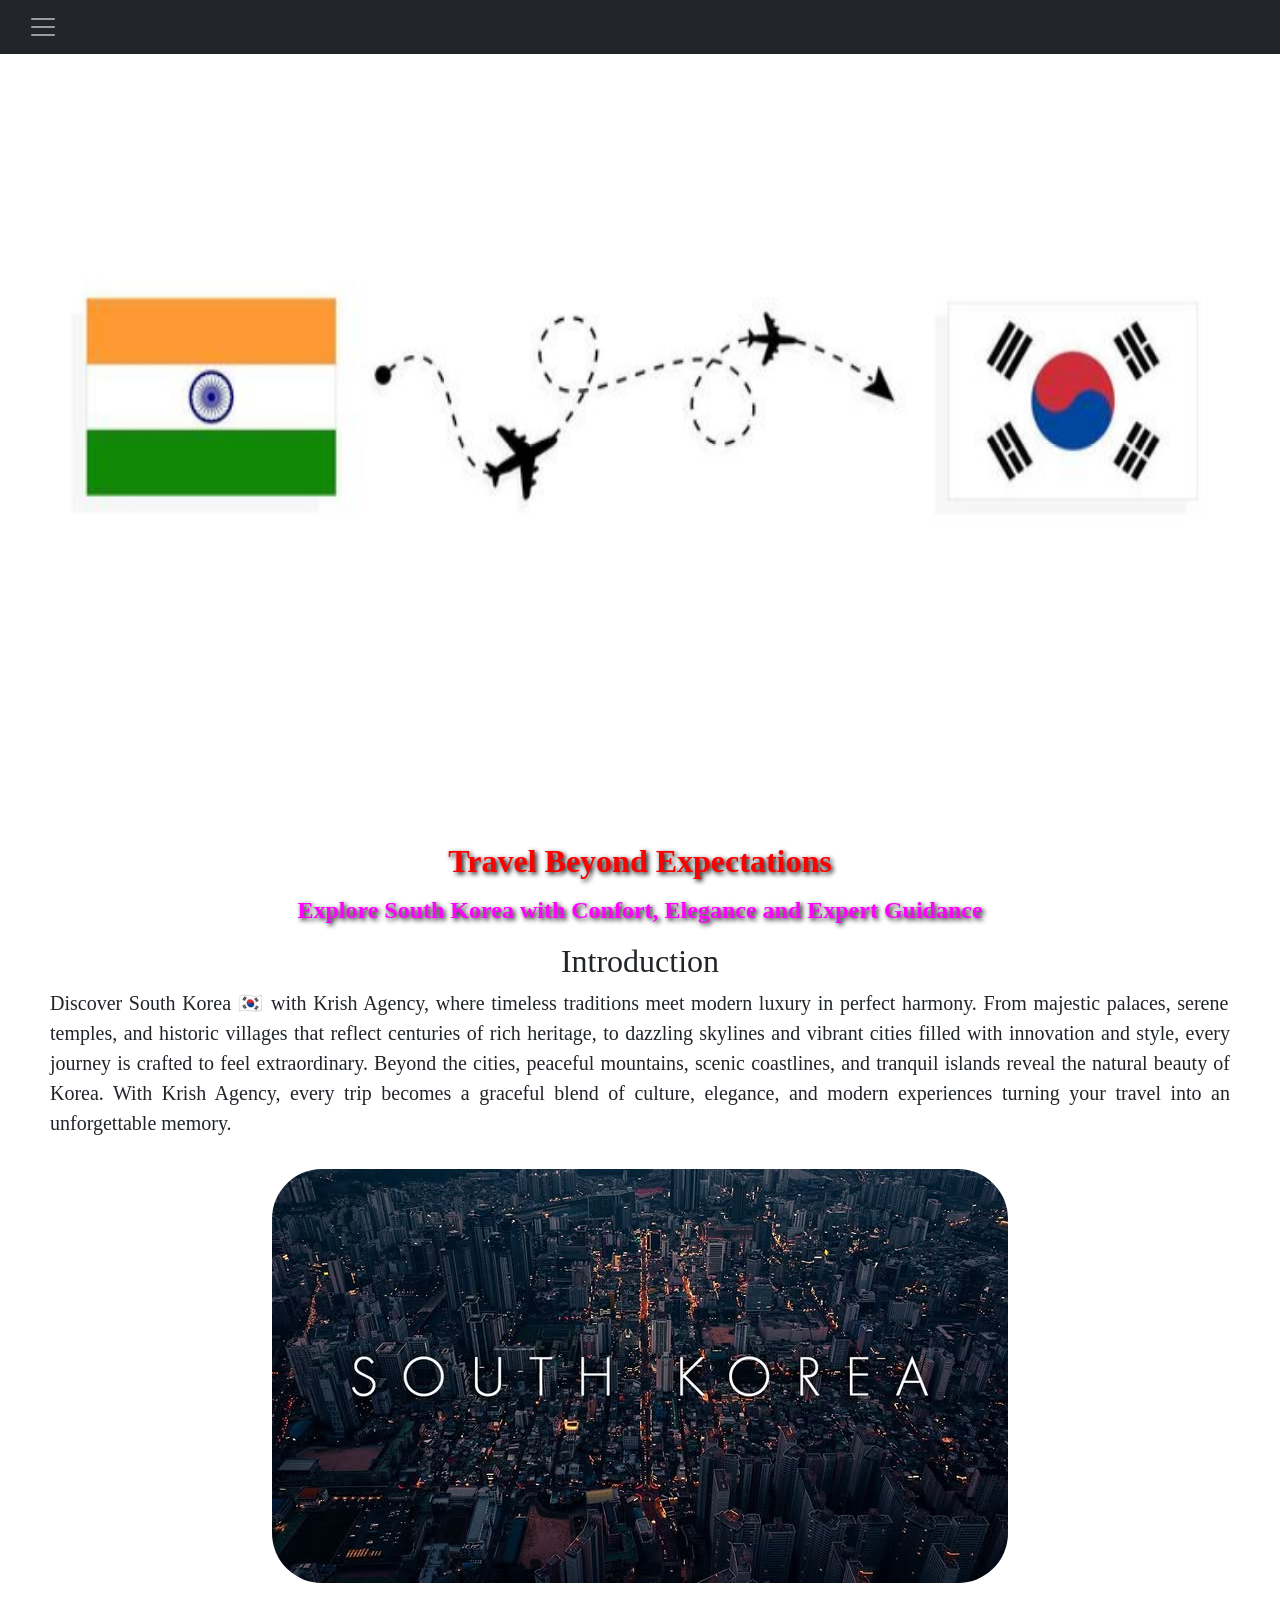
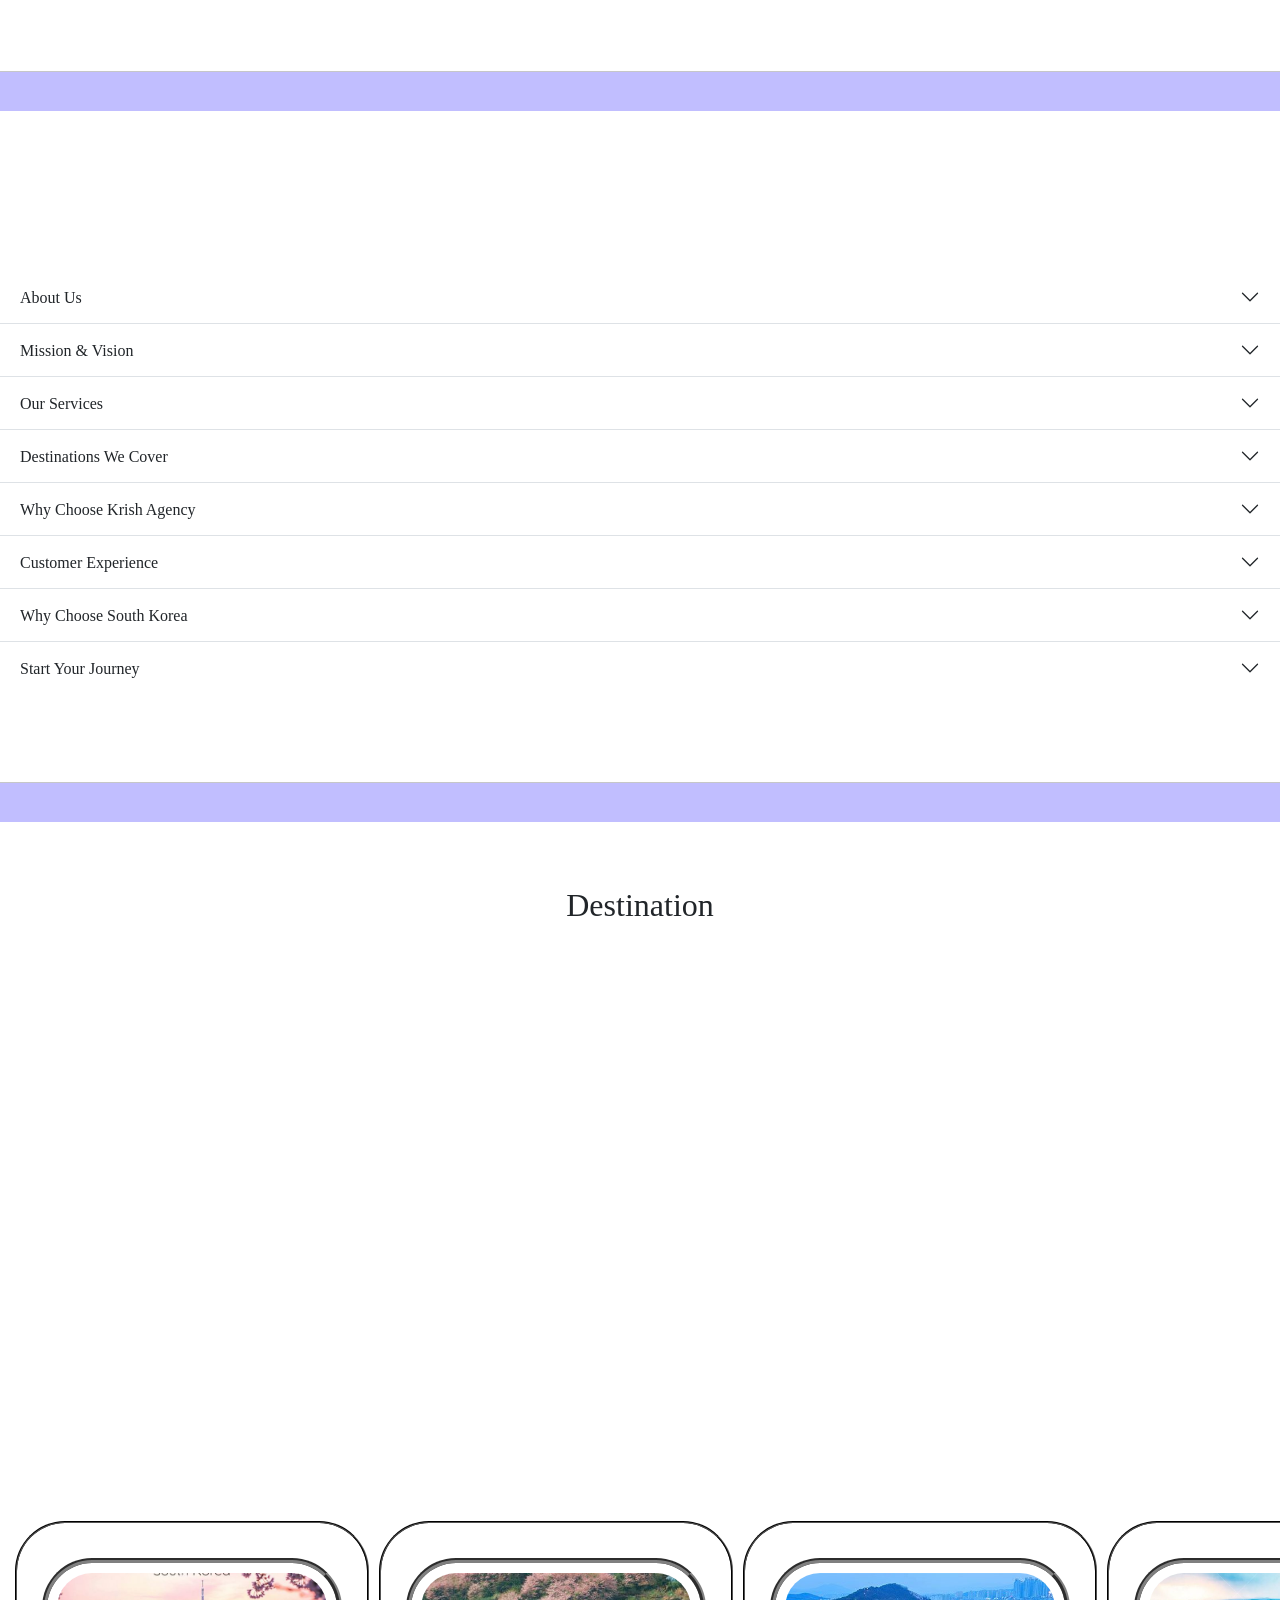
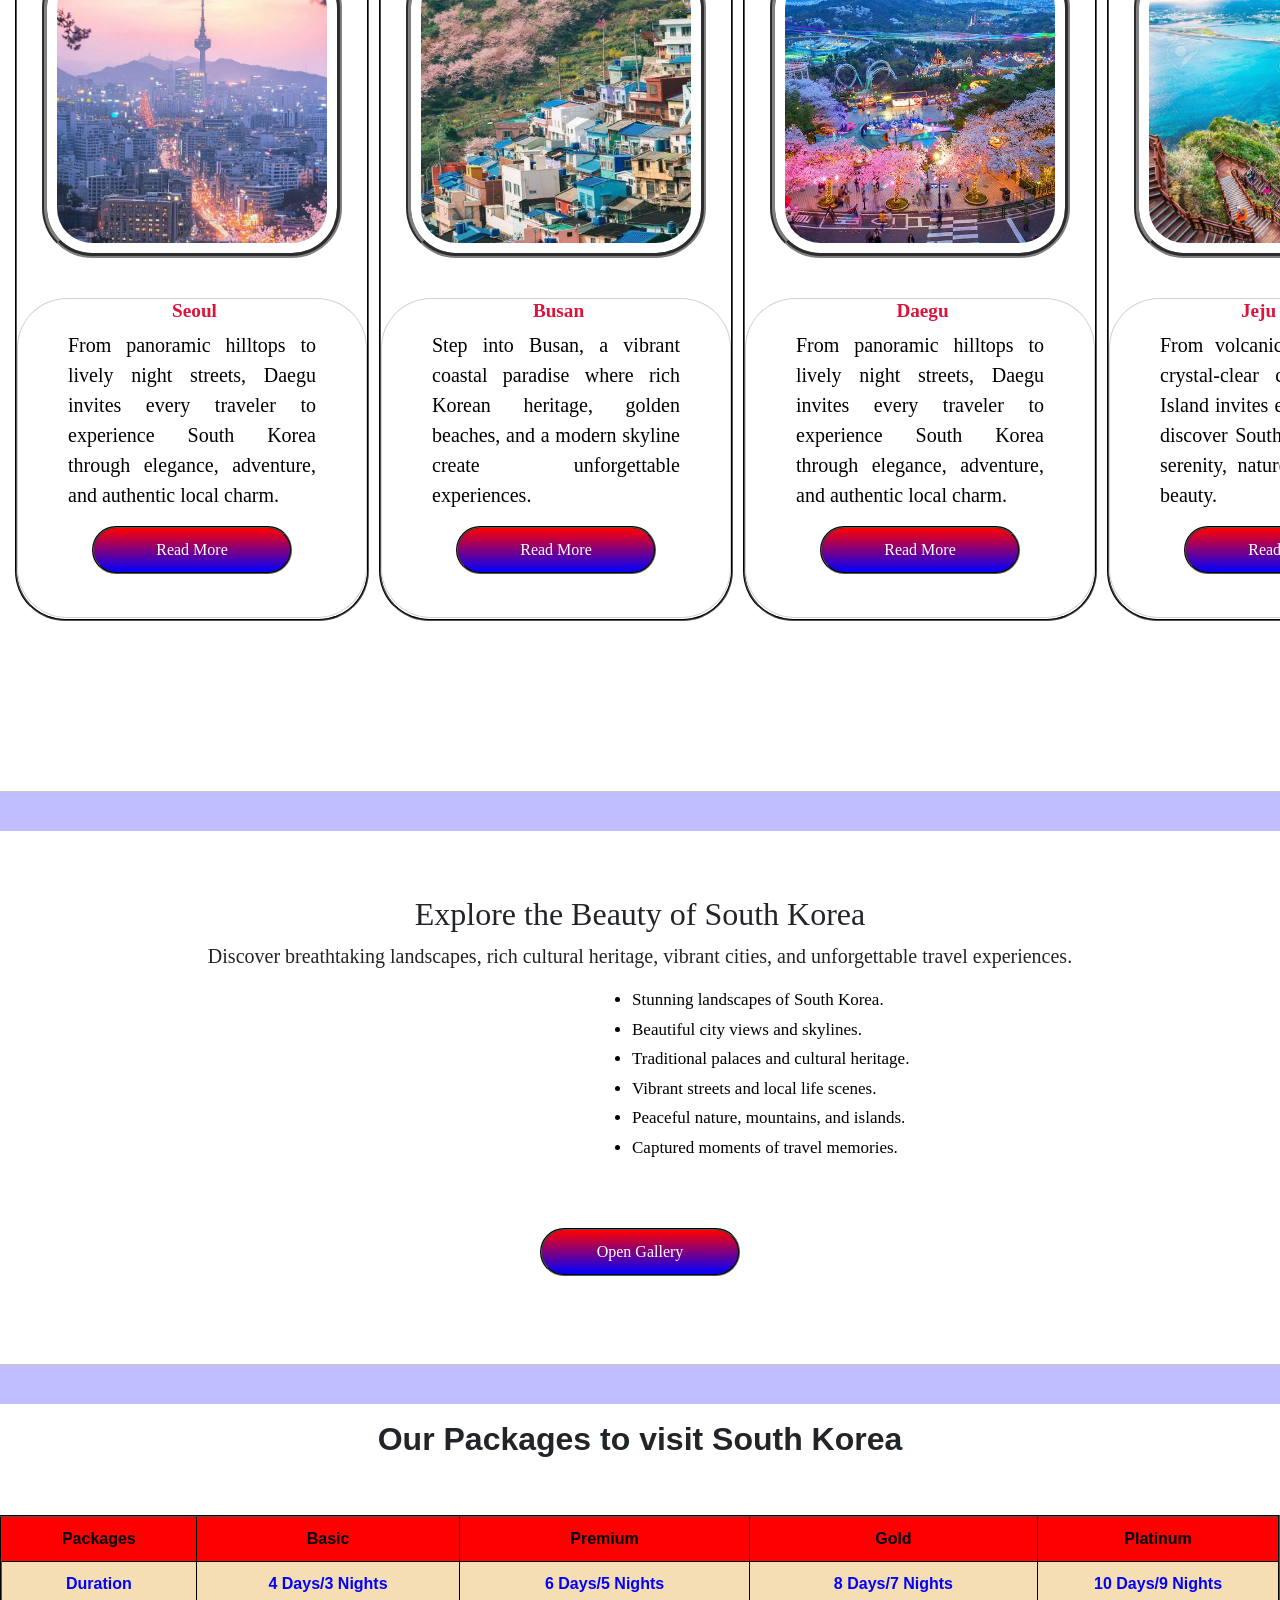
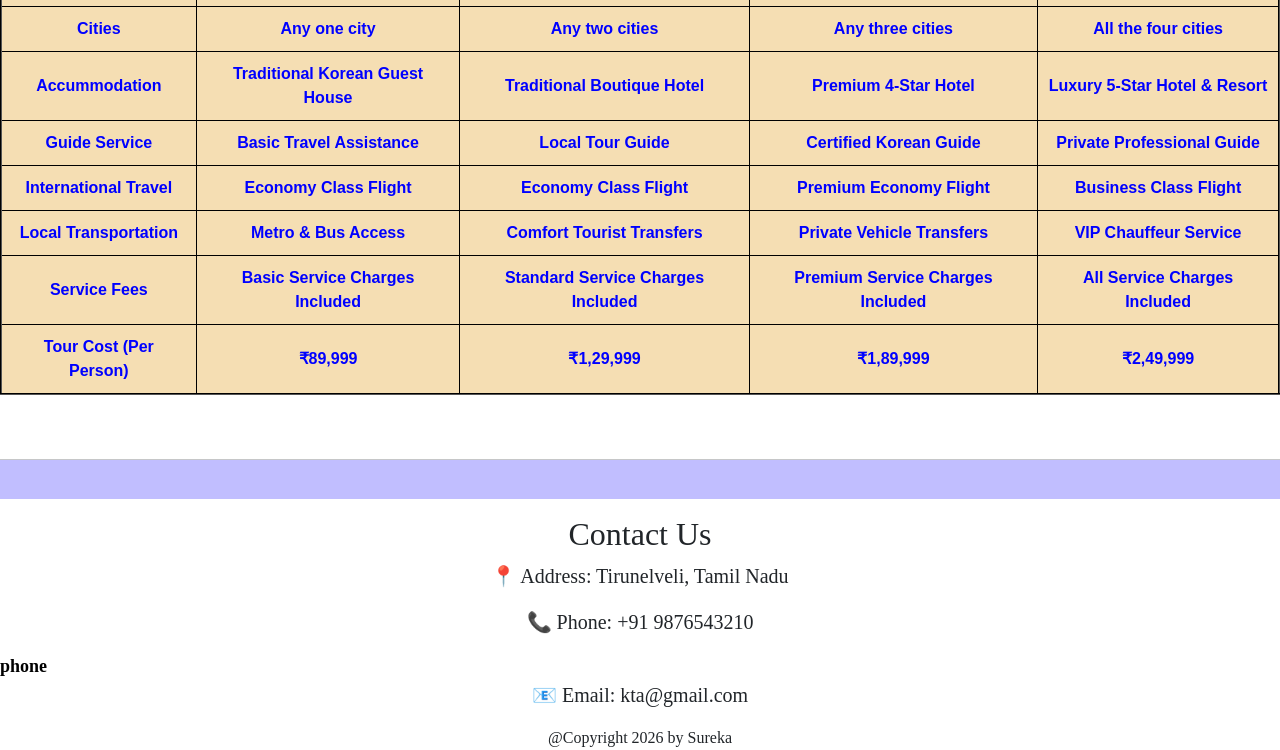
<file: index.html>
<!DOCTYPE html>
<html lang="en">
<head>
    <meta charset="UTF-8">
    <meta name="viewport" content="width=device-width, initial-scale=1.0">
    <title>Krish Travel Agency</title>
    <link rel="icon" href="images/Untitled design.png">
    <link href="https://cdn.jsdelivr.net/npm/bootstrap@5.3.3/dist/css/bootstrap.min.css" rel="stylesheet">
    <link rel="stylesheet" href="style.css">
</head>
<body>
  <!-- nav bar -->
  <nav class="navbar navbar-dark bg-dark fixed-top px-3">
    <button class="navbar-toggler border-0"
            type="button"
            data-bs-toggle="offcanvas"
            data-bs-target="#offcanvasNavbar"
            aria-controls="offcanvasNavbar">
        <span class="navbar-toggler-icon"></span>
    </button>
    <div class="offcanvas offcanvas-end text-bg-dark"
         tabindex="-1"
         id="offcanvasNavbar"
         aria-labelledby="offcanvasNavbarLabel">
        <div class="offcanvas-header">
            <h4 class="offcanvas-title fw-bold"
                id="offcanvasNavbarLabel">
                KRISH AGENCY
            </h4>
            <button type="button"
                    class="btn-close btn-close-white"
                    data-bs-dismiss="offcanvas"
                    aria-label="Close">
            </button>
          </div>
        <hr class="m-0">
        <div class="offcanvas-body">
            <ul class="navbar-nav">
                <li class="nav-item">
                    <a class="nav-link py-3" href="#home">Home</a>
                </li>
                <li class="nav-item">
                    <a class="nav-link py-3" href="#about">About Us</a>
                </li>
                <li class="nav-item">
                    <a class="nav-link py-3" href="#destination">Destinations</a>
                </li>
                <li class="nav-item">
                    <a class="nav-link py-3" href="#gallery">Gallery</a>
                </li>
                <li class="nav-item">
                    <a class="nav-link py-3" href="#packages">Packages</a>
                </li>
                <li class="nav-item">
                    <a class="nav-link py-3" href="#contact">Contact Us</a>
                </li>
            </ul>
            <div class="mt-4">
                <a href="booknow.html" class="btn btn-outline-light w-100">
                    Book Your Trip
                </a>
            </div>
        </div>
    </div>
</nav>
  <!-- home -->
  <center> 
    <section id="home">
    <div id="carouselExampleAutoplaying" class="carousel slide" data-bs-ride="carousel">
  <div class="carousel-inner">
    <div class="carousel-item active">
      <img src="images/su.jpg" class="im" alt="India to South Korea">
    </div>
    <div class="carousel-item">
      <img src="images/ban.jpg" class="im" alt="Cherry Blossom">
    </div>
    <div class="carousel-item">
      <img src="images/kpop.jpg" class="im" alt="K-Pop">
    </div>
    <div class="carousel-item">
  <img src="images/banner1.jpg" class="im" alt="South Korea">
</div>
<div class="carousel-item">
  <img src="images/kdrama.jpg" class="im" alt="K-Drama">
</div>
  </div>
  <button class="carousel-control-prev" type="button" data-bs-target="#carouselExampleAutoplaying" data-bs-slide="prev">
    <span class="carousel-control-prev-icon" aria-hidden="true"></span>
    <span class="visually-hidden"></span>
  </button>
  <button class="carousel-control-next" type="button" data-bs-target="#carouselExampleAutoplaying" data-bs-slide="next">
    <span class="carousel-control-next-icon" aria-hidden="true"></span>
    <span class="visually-hidden"></span>
  </button>
    <h4 class="h4">Travel Beyond Expectations</h4>
    <p class="para">Explore South Korea with Confort, Elegance and Expert Guidance</p>
<div><br><br><br>
    <h2 class="he">Introduction</h2>
    <p class="p">
      Discover South Korea 🇰🇷 with Krish Agency, where timeless traditions meet modern luxury in perfect harmony. 
      From majestic palaces, serene temples, and historic villages that reflect centuries of rich heritage, to dazzling skylines and vibrant cities filled with innovation and style, every journey is crafted to feel extraordinary.
      Beyond the cities, peaceful mountains, scenic coastlines, and tranquil islands reveal the natural beauty of Korea. 
      With Krish Agency, every trip becomes a graceful blend of culture, elegance, and modern experiences turning your travel into an unforgettable memory.
    </p>
    <img src="images/south.jpg" style="border-radius: 50px;" alt="South Korea">
    </div><br><br><br>
    </section><hr style="width: 100%; height: 40px; background-color: rgb(13, 0, 255);"><br><br><br><br><br><br>
  <!-- about -->
    <section id="about">
  <div class="accordion accordion-flush" id="accordionFlushExample">

    <div class="accordion-item">
      <h2 class="accordion-header">
        <button class="accordion-button collapsed" type="button"
          data-bs-toggle="collapse"
          data-bs-target="#flush-collapseOne"
          aria-expanded="false"
          aria-controls="flush-collapseOne">
          About Us
        </button>
      </h2>
      <div id="flush-collapseOne" class="accordion-collapse collapse"
        data-bs-parent="#accordionFlushExample">
        <div class="accordion-body">
          Krish Travel Agency offers distinguished travel experiences that celebrate the perfect harmony between South Korea's rich cultural traditions and contemporary luxury.
          We create carefully curated journeys featuring historic landmarks, authentic cultural encounters, premium accommodations, and personalised services.
          Our goal is to provide every traveller with an experience that is elegant, meaningful, and truly unforgettable.
        </div>
      </div>
    </div>
    <div class="accordion-item">
      <h2 class="accordion-header">
        <button class="accordion-button collapsed" type="button"
          data-bs-toggle="collapse"
          data-bs-target="#flush-collapseTwo"
          aria-expanded="false"
          aria-controls="flush-collapseTwo">
          Mission & Vision
        </button>
      </h2>
      <div id="flush-collapseTwo" class="accordion-collapse collapse"
        data-bs-parent="#accordionFlushExample">
        <div class="accordion-body">
          Our mission is to offer world-class travel experiences that combine tradition, modern lifestyle, and comfort.
          We aim to make every journey inspiring, enjoyable, and stress-free for every traveler.
        </div>
      </div>
    </div>
    <div class="accordion-item">
      <h2 class="accordion-header">
        <button class="accordion-button collapsed" type="button"
          data-bs-toggle="collapse"
          data-bs-target="#flush-collapseThree"
          aria-expanded="false"
          aria-controls="flush-collapseThree">
          Our Services
        </button>
      </h2>
      <div id="flush-collapseThree" class="accordion-collapse collapse"
        data-bs-parent="#accordionFlushExample">
        <div class="accordion-body">
          We provide curated travel experiences including city tours, cultural exploration, luxury travel packages, and nature escapes.
          Every trip is designed with care, comfort, and quality in mind.
        </div>
      </div>
    </div>
    <div class="accordion-item">
      <h2 class="accordion-header">
        <button class="accordion-button collapsed" type="button"
          data-bs-toggle="collapse"
          data-bs-target="#flush-collapseFour"
          aria-expanded="false"
          aria-controls="flush-collapseFour">
          Destinations We Cover
        </button>
      </h2>
      <div id="flush-collapseFour" class="accordion-collapse collapse"
        data-bs-parent="#accordionFlushExample">
        <div class="accordion-body">
          Explore the beauty of South Korea through iconic destinations like Seoul, Busan, Daegu, and Jeju Island.
          From historic landmarks to modern cities and natural wonders, every place offers a unique experience.
        </div>
      </div>
    </div>
    <div class="accordion-item">
      <h2 class="accordion-header">
        <button class="accordion-button collapsed" type="button"
          data-bs-toggle="collapse"
          data-bs-target="#flush-collapseFive"
          aria-expanded="false"
          aria-controls="flush-collapseFive">
          Why Choose Krish Agency
        </button>
      </h2>
      <div id="flush-collapseFive" class="accordion-collapse collapse"
        data-bs-parent="#accordionFlushExample">
        <div class="accordion-body">
          We focus on providing trusted, safe, and premium travel experiences.
          Our services are designed to give you comfort, personalized attention, and unforgettable memories at every step of your journey.
        </div>
      </div>
    </div>
    <div class="accordion-item">
      <h2 class="accordion-header">
        <button class="accordion-button collapsed" type="button"
          data-bs-toggle="collapse"
          data-bs-target="#flush-collapseSix"
          aria-expanded="false"
          aria-controls="flush-collapseSix">
          Customer Experience
        </button>
      </h2>
      <div id="flush-collapseSix" class="accordion-collapse collapse"
        data-bs-parent="#accordionFlushExample">
        <div class="accordion-body">
          We are committed to delivering exceptional customer service, ensuring every traveler enjoys a smooth, comfortable, and memorable journey from start to finish.
        </div>
      </div>
    </div>
    <div class="accordion-item">
      <h2 class="accordion-header">
        <button class="accordion-button collapsed" type="button"
          data-bs-toggle="collapse"
          data-bs-target="#flush-collapseSeven"
          aria-expanded="false"
          aria-controls="flush-collapseSeven">
          Why Choose South Korea
        </button>
      </h2>
      <div id="flush-collapseSeven" class="accordion-collapse collapse"
        data-bs-parent="#accordionFlushExample">
        <div class="accordion-body">
          South Korea is a destination where centuries-old traditions exist alongside modern innovation.
          Visitors can explore royal palaces, traditional Hanok villages, ancient temples, and cultural heritage sites while enjoying world-class hospitality and entertainment.
          This unique blend of tradition and modernity makes South Korea an exceptional destination.
        </div>
      </div>
    </div>
    <div class="accordion-item">
      <h2 class="accordion-header">
        <button class="accordion-button collapsed" type="button"
          data-bs-toggle="collapse"
          data-bs-target="#flush-collapseEight"
          aria-expanded="false"
          aria-controls="flush-collapseEight">
          Start Your Journey
        </button>
      </h2>
      <div id="flush-collapseEight" class="accordion-collapse collapse"
        data-bs-parent="#accordionFlushExample">
        <div class="accordion-body">
          Begin your dream travel experience with Krish Agency today.
          Let us turn your trip into a beautiful story filled with culture, luxury, and unforgettable moments.
        </div>
      </div>
    </div>
  </div><br><br><br>
</section><hr style="width: 100%; height: 40px; background-color: rgb(13, 0, 255);"><br><br>
  <!-- destination -->
    <section id="destination">
        <h2 class="h2">Destination</h2><br><br>
        <div class="map">
        <iframe 
        src="https://www.google.com/maps/embed?pb=!1m18!1m12!1m3!1d3314071.259140324!2d125.23266392487285!3d35.7901684185686!2m3!1f0!2f0!3f0!3m2!1i1024!2i768!4f13.1!3m3!1m2!1s0x356455ebcb11ba9b%3A0x91249b00ba88db4b!2sSouth%20Korea!5e0!3m2!1sen!2sin!4v1781793408657!5m2!1sen!2sin" width="600" height="450" style="border:0;" allowfullscreen="" loading="lazy" referrerpolicy="no-referrer-when-downgrade" padding>
        </iframe>
        </div>
       <section class="container">
          <div class="d">
            <img src="images/seoul.jpg" class="img" alt="Seoul">
            <div class="card">
              <h3 class="head">
                Seoul
              </h3>
              <p class="c">
                From panoramic hilltops to lively night streets, Daegu invites every traveler to experience South Korea through elegance, adventure, and authentic local charm.
              </p>
              <center>
               <button class="btn"
                    data-bs-toggle="modal"
                    data-bs-target="#seoulModal">
                  Read More
              </button>
              </center>
            </div>
          </div>
          <div class="d">
          <img src="images/busan.jpg" class="img" alt="Busan">
            <div class="card">
              <h3 class="head">
                Busan
              </h3>
              <p class="c">
                Step into Busan, a vibrant coastal paradise where rich Korean heritage, golden beaches, and a modern skyline create unforgettable experiences.
              </p>
              <center>
              <button class="btn"
                  data-bs-toggle="modal"
                  data-bs-target="#busanModal">
                    Read More
              </button>
              </center>
            </div>
          </div>
          <div class="d">
            <img src="images/daegu.jpg" class="img" alt="Daegu">
            <div class="card">
              <h3 class="head">
                Daegu
              </h3>
              <p class="c">
                From panoramic hilltops to lively night streets, Daegu invites every traveler to experience South Korea through elegance, adventure, and authentic local charm.
              </p>
              <center>
              <button class="btn"
                  data-bs-toggle="modal"
                  data-bs-target="#daeguModal">
                    Read More
              </button>
              </center>
            </div>
          </div>
          <div class="d">
            <img src="images/jeju.jpg" class="img" alt="Jeju Island">
            <div class="card">
              <h3 class="head">
                Jeju Island
              </h3>
              <p class="c">
                From volcanic landscapes to crystal-clear coastlines, Jeju Island invites every traveler to discover South Korea through serenity, nature, and timeless beauty.
              </p>
              <center>
              <button class="btn"
                  data-bs-toggle="modal"
                  data-bs-target="#jejuModal">
                    Read More
              </button>
              </center>
            </div>
          </div>
        </section><br><br><br><br><br><br>
        <hr style="width: 100%; height: 40px; background-color: rgb(13, 0, 255);"><br><br>
  <!-- gallery -->
    <section id="gallery">
    <div>
    <h2 class="h2">
        Explore the Beauty of South Korea
    </h2>
    <p class="p1">
        Discover breathtaking landscapes, rich cultural heritage,
        vibrant cities, and unforgettable travel experiences.
    </p>
    <ul>
        <li class="o">Stunning landscapes of South Korea.</li>
        <li class="o">Beautiful city views and skylines.</li>
        <li class="o">Traditional palaces and cultural heritage.</li>
        <li class="o">Vibrant streets and local life scenes.</li>
        <li class="o">Peaceful nature, mountains, and islands.</li>
        <li class="o">Captured moments of travel memories.</li>
    </ul><br><br>
    <section id="gallery">
    <a href="gallery.html" target="_blank" class="btn">
        Open Gallery
    </a>
</section><br><br><br><hr style="width: 100%; height: 40px; background-color: rgb(13, 0, 255);">
  <!-- packages -->
<section id="packages"> 
  <h2 class="tab">Our Packages to visit South Korea</h2><br><br>
  <table class="tables">
    <tr>
      <th>Packages</th>
      <th>Basic</th>
      <th>Premium</th>
      <th>Gold</th>
      <th>Platinum</th>
    </tr>
    <tr>
      <td>Duration</td>
      <td>4 Days/3 Nights</td>
      <td>6 Days/5 Nights</td>
      <td>8 Days/7 Nights</td>
      <td>10 Days/9 Nights</td>
    </tr>
    <tr>
      <td>Cities</td>
      <td>Any one city</t>
      <td>Any two cities</td>
      <td>Any three cities</td>
      <td>All the four cities</td>
    </tr>
    <tr>
      <td>Accummodation</td>
      <td>Traditional Korean Guest House</td>
      <td>Traditional Boutique Hotel</td>
      <td>Premium 4-Star Hotel</td>
      <td>Luxury 5-Star Hotel & Resort</td>
    </tr>
   <tr>
      <td>Guide Service</td>
      <td>Basic Travel Assistance</td>
      <td>Local Tour Guide</td>
      <td>Certified Korean Guide</td>
      <td>Private Professional Guide</td>
   </tr>
   <tr>
      <td>International Travel</td>
      <td>Economy Class Flight</td>
      <td>Economy Class Flight</td>
      <td>Premium Economy Flight</td>
      <td>Business Class Flight</td>
    </tr>
    <tr>
      <td>Local Transportation</td>
      <td>Metro & Bus Access</td>
      <td>Comfort Tourist Transfers</td>
      <td>Private Vehicle Transfers</td>
      <td>VIP Chauffeur Service</td>
    </tr>
    <tr>
      <td>Service Fees</td>
      <td>Basic Service Charges Included</td>
      <td>Standard Service Charges Included</td>
      <td>Premium Service Charges Included</td>
      <td>All Service Charges Included</td>
    </tr>
    <tr>
      <td>Tour Cost (Per Person)</td>
      <td>₹89,999</td>
      <td>₹1,29,999</td>
      <td>₹1,89,999</td>
      <td>₹2,49,999</td>
    </tr>
  </table>
</section>
  </center><br><br><hr style="width: 100%; height: 40px; background-color: rgb(13, 0, 255);">
  <!-- contact -->
  <section id="contact">
    <h2 class="pa">Contact Us</h2>
    <p class="pa">📍 Address: Tirunelveli, Tamil Nadu</p>
    <p class="pa">📞 Phone: +91 9876543210</p>
    <a href="tel:9363487843">phone</a>
    <p class="pa">📧 Email: kta@gmail.com</p>
    <footer style="text-align: center;">@Copyright 2026 by Sureka</footer>
  </section>
  <script src="https://cdn.jsdelivr.net/npm/bootstrap@5.3.7/dist/js/bootstrap.bundle.min.js"></script>
  <!-- seoul modal -->
  <div class="modal fade" id="seoulModal" tabindex="-1">
  <div class="modal-dialog modal-xl">
    <div class="modal-content">
      <div class="modal-header">
        <h5 class="modal-title">Seoul Attractions</h5>
        <button type="button"
                class="btn-close"
                data-bs-dismiss="modal">
        </button>
      </div>
      <div class="modal-body">
        <div class="row g-4">
          <div class="col-md-4">
            <img src="images/seoul/Gyeongbokgung Palace.jpg"
                 class="image">
            <h4 class="va">Gyeongbokgung Palace</h4>
            <p class="mt-2">
               Built in 1395, this is the largest of the Five Grand Palaces of the Joseon Dynasty. 
               Rent a traditional hanbok (Korean clothing) to gain free entry and wander through the stunning grounds and throne halls.
            </p>
          </div>
          <div class="col-md-4">
            <img src="images/seoul/Bukchon Hanok Village,.jpg"
                 class="image">
                 <h4 class="va">Bukchon Hanok Village</h4>
            <p class="mt-2">
               Located between the palaces, this historic residential neighborhood features hundreds of beautifully preserved hanoks 
               (traditional Korean houses) offering a glimpse into 600 years of Seoul's history.
            </p>
          </div>
          <div class="col-md-4">
            <img src="images/seoul/museum.jpg"
                 class="image">
                 <h4 class="va">Museum</h4>
            <p class="mt-2">
              Discover Korea's fascinating history and cultural heritage at the National Museum of Korea. 
              Home to priceless artifacts, ancient treasures, and immersive exhibitions, 
              it offers visitors an unforgettable journey through the nation's past and artistic achievements.
            </p>
          </div>
          <div class="col-md-6">
            <img src="images/seoul/myeongdong.jpg"
                 class="image">
                 <h4 class="va">Myeongdong Shopping Street</h4>
            <p class="mt-2">
               A bustling neighborhood globally renowned for its Korean skincare and cosmetic boutiques. 
               It's also famous for its vibrant night markets offering delicious local street food.
            </p>
          </div>
          <div class="col-md-6">
            <img src="images/seoul/n-seoul.jpg"
                 class="image">
                 <h4 class="va">N Seoul Tower</h4>
            <p class="mt-2">
               Perched on Namsan Mountain, this iconic landmark offers panoramic, 360-degree views of the sprawling city skyline. 
               It's a fantastic spot for sunset and includes a romantic "lock, love, and leave" fence.
            </p>
          </div>
        </div>
      </div>
    </div>
  </div>
</div>
  <!-- busan modal -->
<div class="modal fade" id="busanModal" tabindex="-1">
  <div class="modal-dialog modal-xl">
    <div class="modal-content">
      <div class="modal-header">
        <h5 class="modal-title">Busan Attractions</h5>
        <button type="button"
                class="btn-close"
                data-bs-dismiss="modal">
        </button>
      </div>
      <div class="modal-body">
        <div class="row g-4">
          <div class="col-md-4">
            <img src="images/busan/Busan Air Cruise.jpg"
                 class="image">
                 <h4 class="va">Busan Air Cruise</h4>
            <p class="mt-2">
              Soar above the stunning coastline of Busan and enjoy breathtaking ocean views, modern cable car rides, 
              and unforgettable sightseeing experiences at Songdo Beach
            </p>
          </div>
          <div class="col-md-4">
            <img src="images/busan/gamcheon village.jpg"
                 class="image">
                 <h4 class="va">Gamcheon Village</h4>
            <p class="mt-2">
              Discover Busan's most colorful destination, where vibrant hillside homes, artistic murals, charming cafés,
              and panoramic city views come together to create an unforgettable cultural experience.
            </p>
          </div>
          <div class="col-md-4">
            <img src="images/busan/gwangandaegyo.jpg"
                 class="image">
                 <h4 class="va">Gwangalli Beach & Gwangan Bridge</h4>
            <p class="mt-2">
              Experience the beauty of Busan's vibrant coastline, where golden sands, stunning ocean views, 
              and the dazzling lights of Gwangan Bridge create an unforgettable seaside destination.
            </p>
          </div>
          <div class="col-md-6">
            <img src="images/busan/haedong.jpg"
                 class="image">
                 <h4 class="va">Haedong Yonggungsa Temple</h4>
            <p class="mt-2">
              Discover serenity where ancient tradition meets the endless sea. 
              Perched along Busan's dramatic coastline, Haedong Yonggungsa Temple offers a unique blend of spiritual beauty and breathtaking ocean views.
            </p>
          </div>
          <div class="col-md-6">
            <img src="images/busan/haeundae beach.jpg"
                 class="image">
                 <h4 class="va">Haeundae Beach</h4>
            <p class="mt-2">
              Experience the vibrant charm of Busan's most famous beach. With its golden sands, refreshing sea breeze, and stunning coastal views, 
              Haeundae Beach is the perfect destination to relax, explore, and enjoy the beauty of Korea's coastline.
            </p>
          </div>
        </div>
      </div>
    </div>
  </div>
</div>
  <!-- daegu modal -->
<div class="modal fade" id="daeguModal" tabindex="-1">
  <div class="modal-dialog modal-xl">
    <div class="modal-content">
      <div class="modal-header">
        <h5 class="modal-title">Daegu Attractions</h5>
        <button type="button"
                class="btn-close"
                data-bs-dismiss="modal">
        </button>
      </div>
      <div class="modal-body">
        <div class="row g-4">
          <div class="col-md-4">
            <img src="images/daegu/83.jpg"
                 class="image">
                 <h4 class="va">83 Tower</h4>
            <p class="mt-2">
              Daegu's iconic observation tower offering breathtaking panoramic city views, dazzling nightscapes,
              and a perfect vantage point to experience the beauty of Daegu from above.
            </p>
          </div>
          <div class="col-md-4">
            <img src="images/daegu/apsan.jpg"
                 class="image">
                 <h4 class="va">Apsan Park</h4>
            <p class="mt-2">
              Escape into nature with panoramic city views, scenic hiking trails, 
              and a picturesque cable car journey above Daegu.
            </p>
          </div>
          <div class="col-md-4">
            <img src="images/daegu/kim gwangseok.jpg"
                 class="image">
                 <h4 class="va">Kim GwangSeok Street</h4>
            <p class="mt-2">
              A vibrant mural alley in Daegu where art, music, and nostalgia come together through colorful street paintings, 
              sculptures, and cozy cafés inspired by Korea's beloved folk singer.
            </p>
          </div>
          <div class="col-md-6">
            <img src="images/daegu/palgongsan.jpg"
                 class="image">
                 <h4 class="va">Palgongsan Mountain</h4>
            <p class="mt-2">
              Discover stunning mountain vistas, peaceful hiking trails, 
              and centuries-old temples in one of Daegu's most beautiful natural destinations.
            </p>
          </div>
          <div class="col-md-6">
            <img src="images/daegu/seomun market.jpg"
                 class="image">
                 <h4 class="va">Seomun Market</h4>
            <p class="mt-2">
              Experience the heart of Daegu through bustling market streets filled with delicious street food, 
              traditional goods, local crafts, and vibrant cultural charm.
            </p>
          </div>
        </div>
      </div>
    </div>
  </div>
</div>
 <!-- Jeju island -->
<div class="modal fade" id="jejuModal" tabindex="-1">
  <div class="modal-dialog modal-xl">
    <div class="modal-content">
      <div class="modal-header">
        <h5 class="modal-title">Jeju Attractions</h5>
        <button type="button"
                class="btn-close"
                data-bs-dismiss="modal">
        </button>
      </div>
      <div class="modal-body">
        <div class="row g-4">
          <div class="col-md-4">
            <img src="images/jeju/hallasan.jpg"
                 class="image">
                 <h4 class="va">Hallasan National Park</h4>
            <p class="mt-2">
              Explore South Korea's highest peak through scenic hiking trails, stunning volcanic landscapes,
              and unforgettable panoramic views of Jeju Island.
            </p>
          </div>
          <div class="col-md-4">
            <img src="images/jeju/hamdeok beach.jpg"
                 class="image">
                 <h4 class="va">Hamdeok Beach</h4>
            <p class="mt-2">
              Relax on pristine white sands and enjoy crystal-clear turquoise waters at 
              one of Jeju's most stunning coastal destinations.
            </p>
          </div>
          <div class="col-md-4">
            <img src="images/jeju/jeju waterfall.jpg"
                 class="image">
                 <h4 class="va">Cheonjiyeon Waterfall</h4>
            <p class="mt-2">
              Discover the beauty of Jeju's iconic waterfall, where crystal-clear waters 
              cascade through lush greenery, creating a peaceful and refreshing natural escape.
            </p>
          </div>
          <div class="col-md-6">
            <img src="images/jeju/manjaggul cave.jpg"
                 class="image">
                 <h4 class="va">Manjanggul Cave</h4>
            <p class="mt-2">
              Explore one of the world's longest lava tubes, featuring spectacular rock formations 
              and a fascinating glimpse into Jeju's volcanic heritage.
            </p>
          </div>
          <div class="col-md-6">
            <img src="images/jeju/seongsan.jpg"
                 class="image">
                 <h4 class="va">Seongsan Ilchulbong</h4>
            <p class="mt-2">
              Witness spectacular sunrise views from a UNESCO-listed volcanic 
              peak surrounded by dramatic coastal landscapes and natural beauty.
            </p>
          </div>
          <div class="col-md-6">
            <img src="images/jeju/udo.jpg"
                  class="image">
                  <h4 class="va">Udo Island</h4>
            <p class="mt-2">
              Escape to a picturesque island paradise featuring stunning coastlines, 
              pristine beaches, and breathtaking ocean views.
            </p>
          </div>
        </div>
      </div>
    </div>
  </div>
</div>
</body>
<script src="https://cdn.jsdelivr.net/npm/bootstrap@5.3.3/dist/js/bootstrap.bundle.min.js"></script>
</html>
</file>
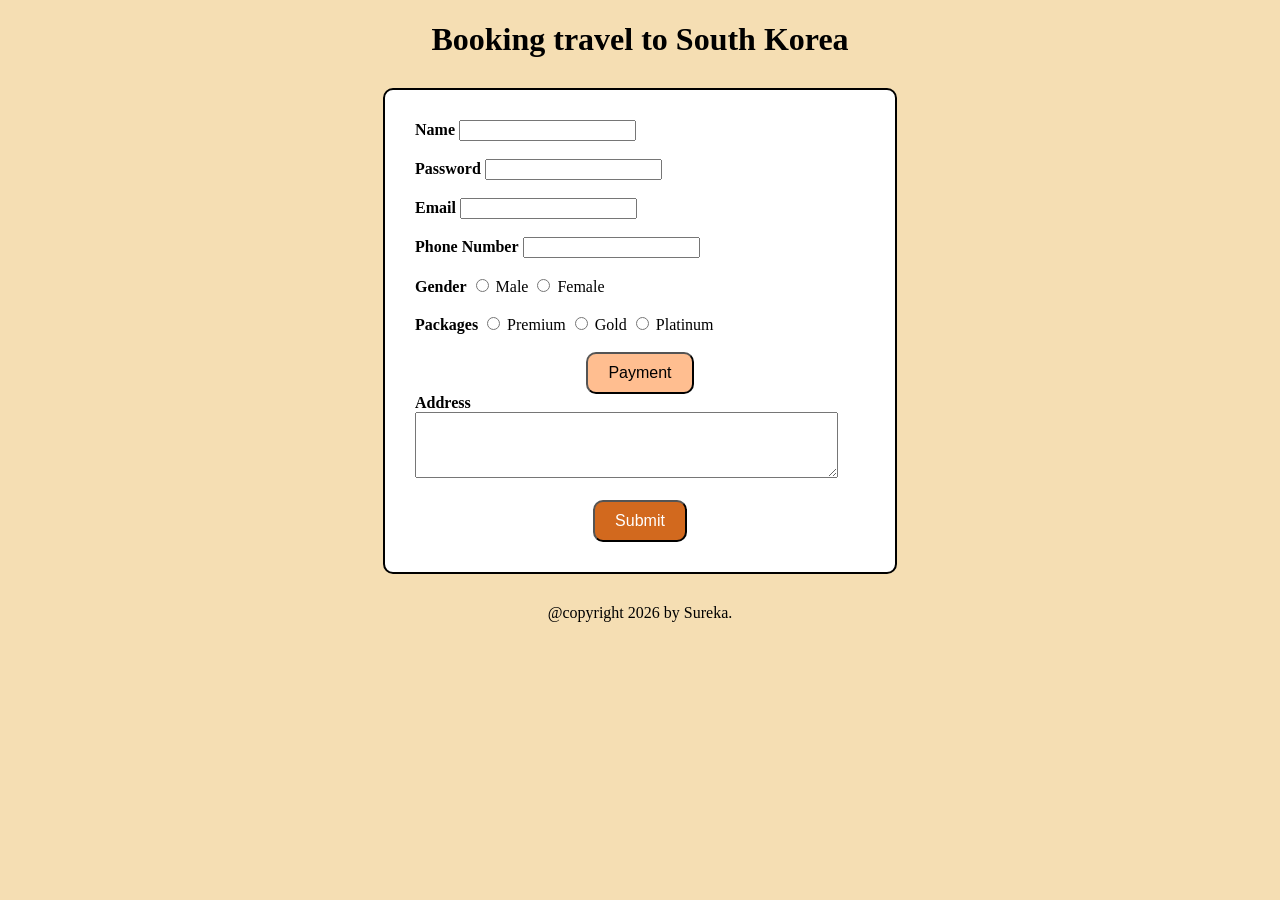
<file: booknow.html>
<!DOCTYPE html>
<html lang="en">
<head>
    <meta charset="UTF-8">
    <meta name="viewport" content="width=device-width, initial-scale=1.0">
    <title>Book Now</title>
</head>
<body style="margin:0; background-color:wheat;">
    <center>
        <h1>Booking travel to South Korea</h1>
        <form style="width:450px; background-color:white; padding:30px; border:2px solid black; border-radius:10px; margin:30px auto; text-align:left;">
            <label for="name" style="font-weight:bold;">Name</label>
            <input type="text" id="name" name="name" required><br><br>
            <label for="password" style="font-weight:bold;">Password</label>
            <input type="password" id="password" name="password" required><br><br>
            <label for="email" style="font-weight:bold;">Email</label>
            <input type="email" id="email" name="email" required><br><br>
            <label for="phone" style="font-weight:bold;">Phone Number</label>
            <input type="tel" id="phone" name="phone" maxlength="10" required><br><br>
            <label for="Age" style="font-weight:bold;">Gender</label>
            <input type="radio"  name="gender" value="male" required>
            <label for="male">Male</label>
            <input type="radio" name="gender" value="female" required>
            <label for="female">Female</label><br><br>
            <label for="package" style="font-weight:bold;">Packages</label>
            <input type="radio" id="package1" name="package" value="premium" required>
            <label for="package1">Premium</label>
            <input type="radio" id="payment2" name="package" value="gold" required>
            <label for="package2">Gold</label>
            <input type="radio" id="payment3" name="package" value="platinum" required>
            <label for="package3">Platinum</label><br><br>
            <center>
                <a href="upi://pay?pa=surekamariappan@okaxis&pn=KR%20Agency&cu=INR">
                <button style="background-color: rgb(255, 190, 144); border-color: black; border-radius:10px; font-size:medium; padding:10px 20px; cursor:pointer; color:black;">
                Payment
                </button>
                </a>
            </center>
            <label for="feedback" style="font-weight:bold;">Address</label><br>
            <textarea id="feedback" name="feedback" rows="4" cols="50"></textarea><br><br>
            <center>
            <input type="submit" value="Submit" style="background-color: chocolate; border-color: black; border-radius:10px; font-size:medium;padding:10px 20px; cursor:pointer; color:white;">
            </center>
        </form>
        <footer>
            @copyright 2026 by Sureka.
        </footer><br><br>
    </center>
</body>
</html>
</file>
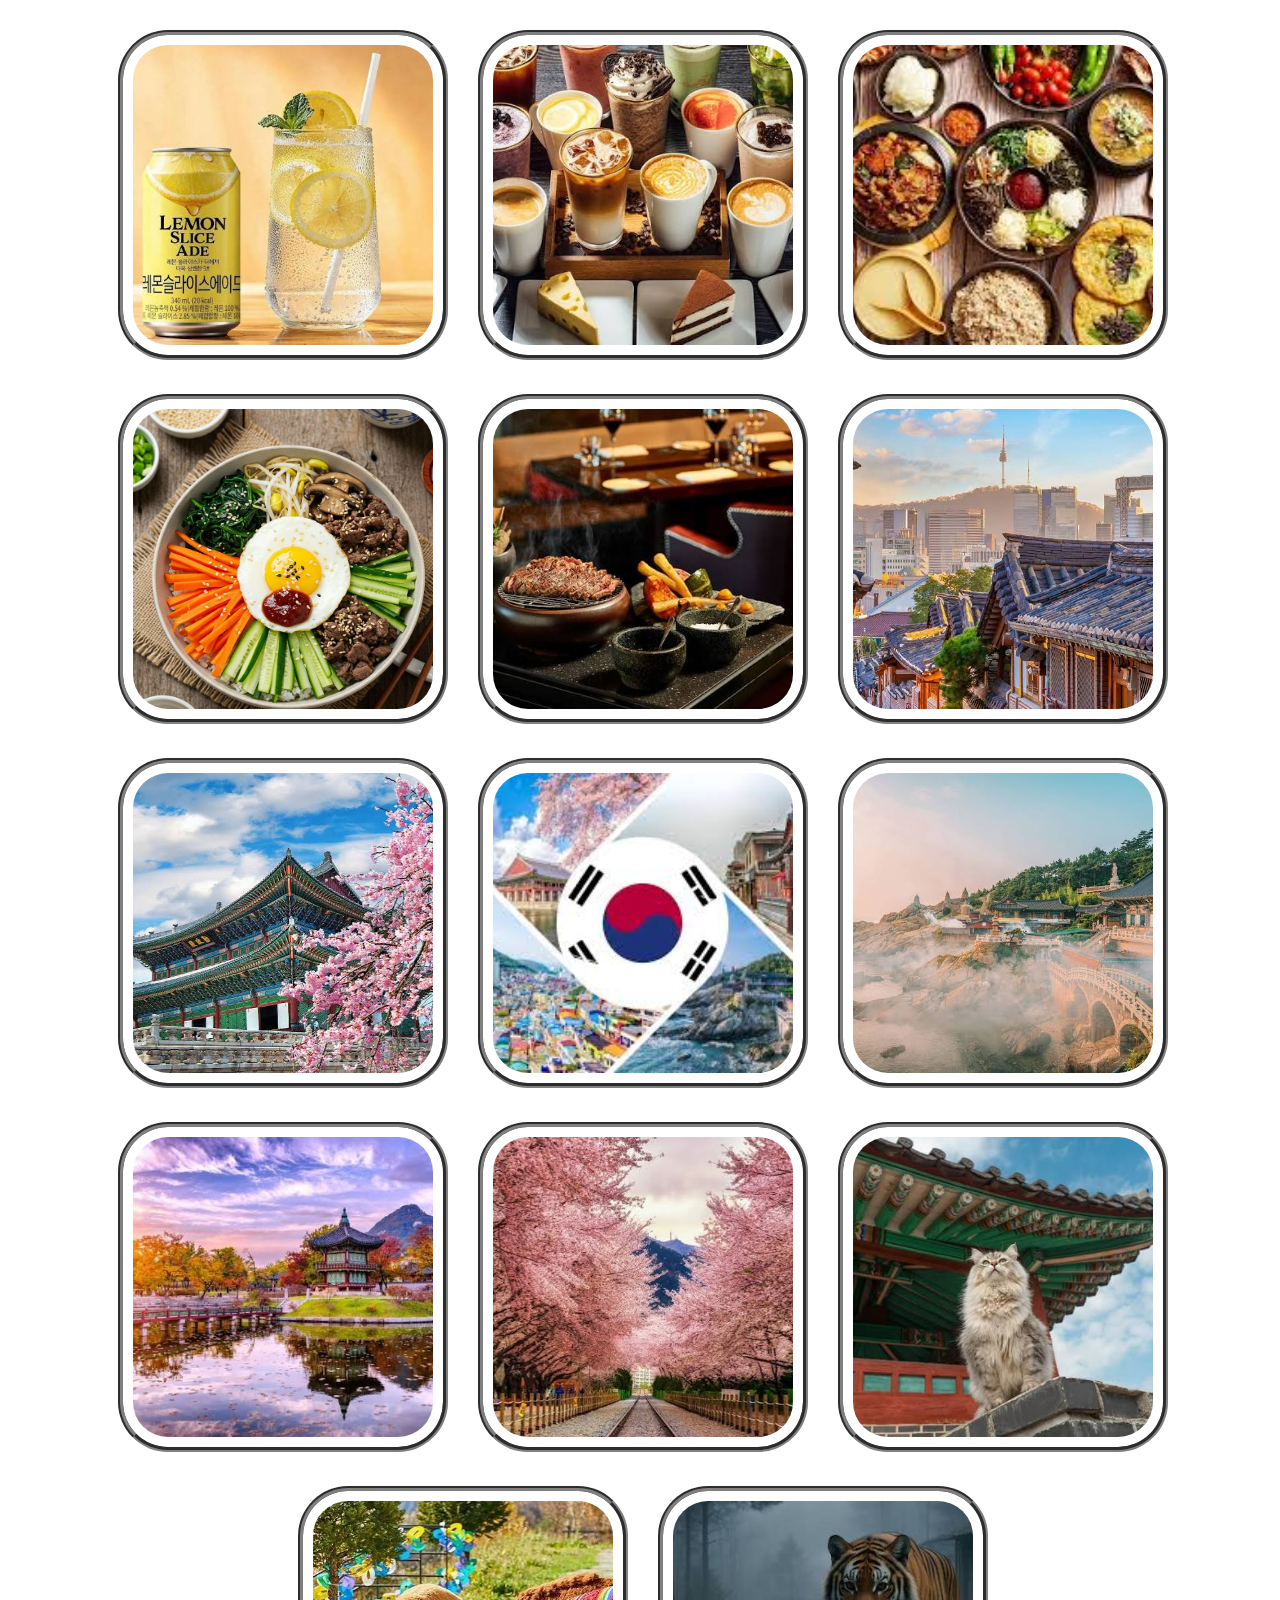
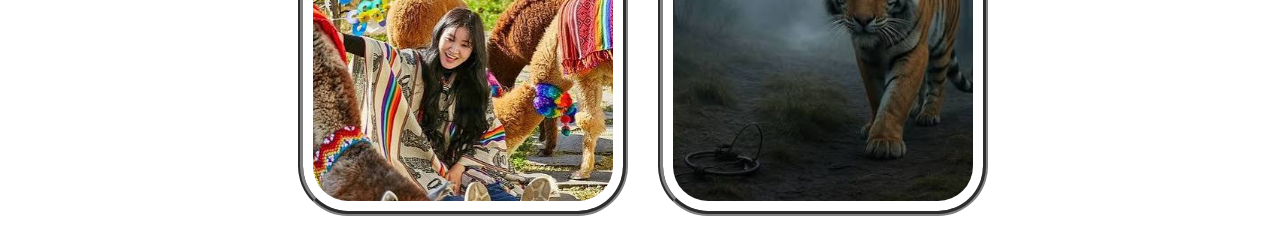
<file: gallery.html>
<!DOCTYPE html>
<html lang="en">
<head>
    <meta charset="UTF-8">
    <meta name="viewport" content="width=device-width, initial-scale=1.0">
    <link rel="stylesheet" href="style.css">
</head>
<body>
    <div class="container text">
  <div class="image-container">
    <div class="col">
      <img src="images/c.jpg" class="img">
    </div>
    <div class="col">
      <img src="images/d.jpg" class="img">
    </div>
    <div class="col">
      <img src="images/f.jpg" class="img">
    </div>
    <div class="col">
        <img src="images/foo.jpg" class="img">
    </div>
    <div class="col">
        <img src="images/food.jpg" class="img">
    </div>
    <div class="col">
        <img src="images/st.jpg" class="img">
    </div>
    <div class="col">
        <img src="images/k.jpg" class="img">
    </div>
    <div class="col">
        <img src="images/so.jpg" class="img">
    </div>
    <div class="col">
        <img src="images/sk.jpg" class="img">
    </div>
    <div class="col">
        <img src="images/t.jpg" class="img">
    </div>
    <div class="col">
        <img src="images/to.jpg" class="img">
    </div>
    <div class="col">
        <img src="images/w.jpg" class="img">
    </div>
    <div class="col">
        <img src="images/wi.jpg" class="img">
    </div>
    <div class="col">
        <img src="images/wl.jpg" class="img">
    </div>
  </div>
</div>
</body>
</html>
</file>
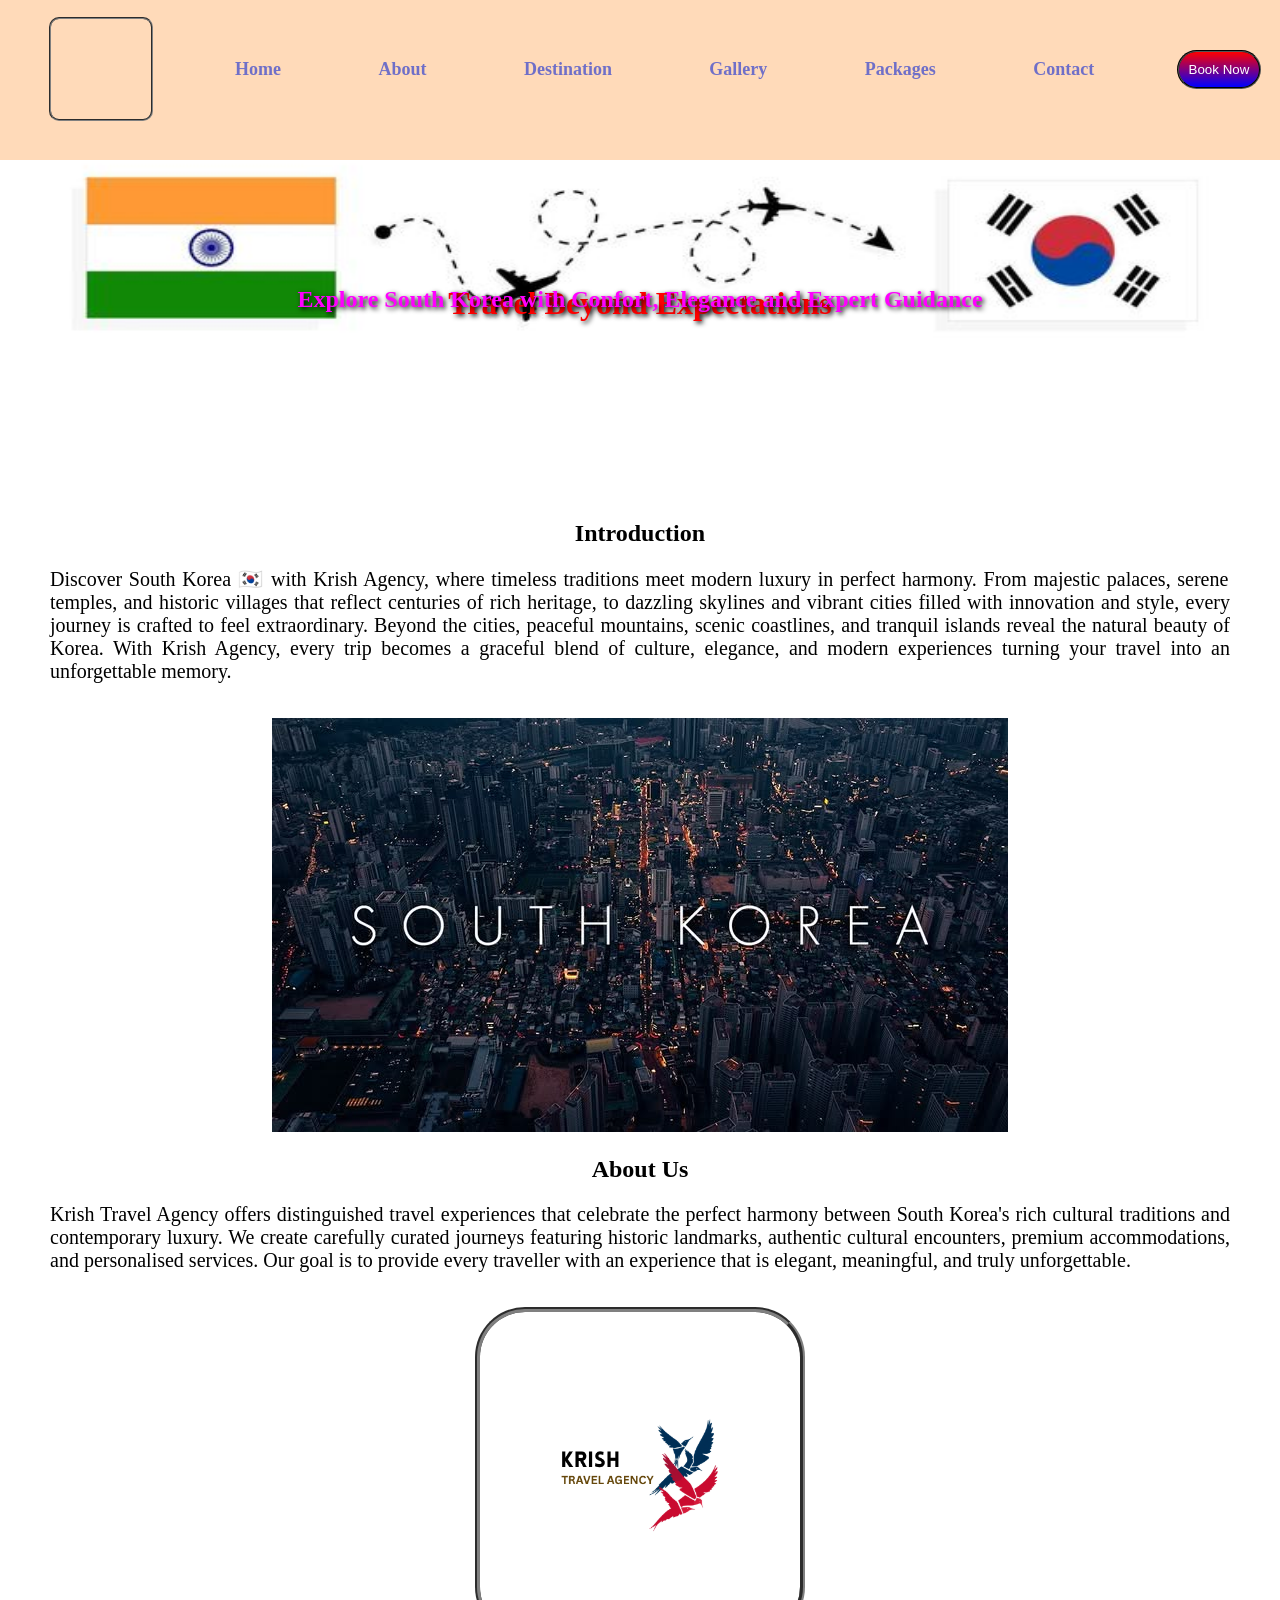
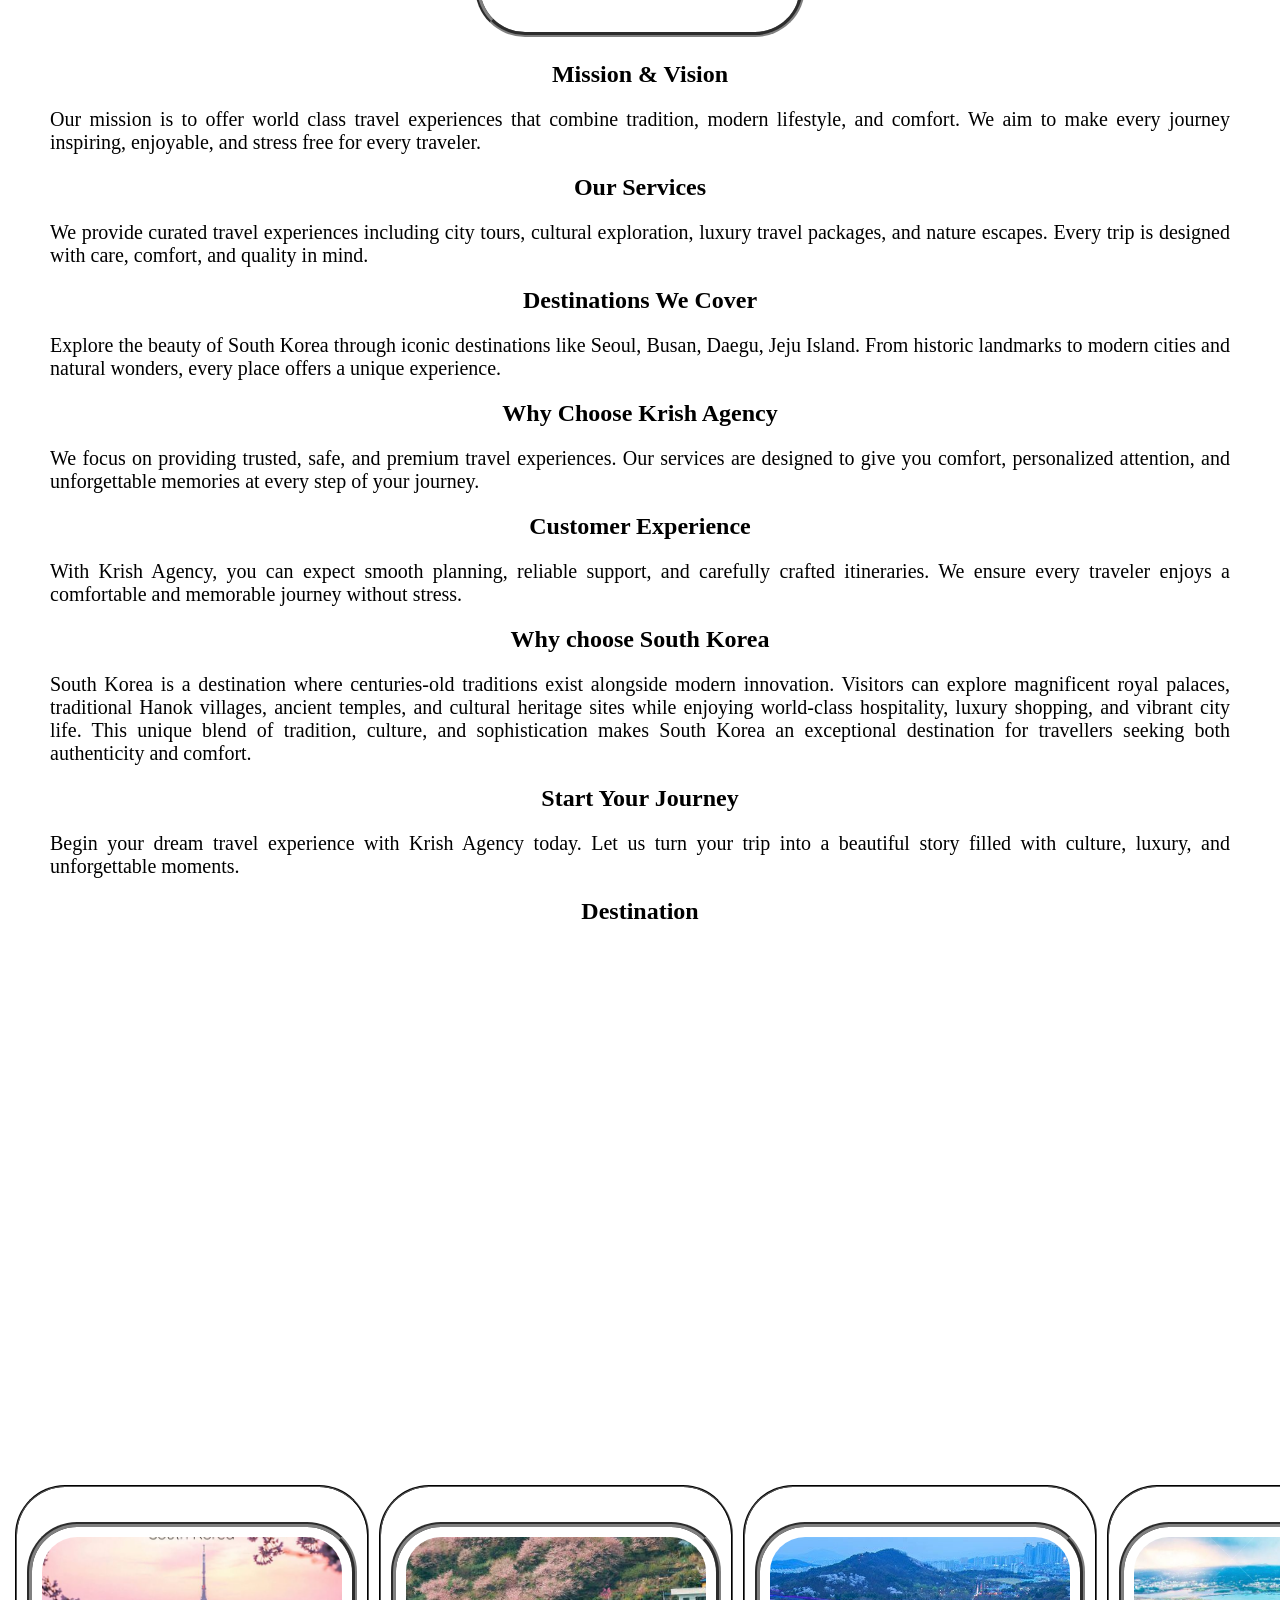
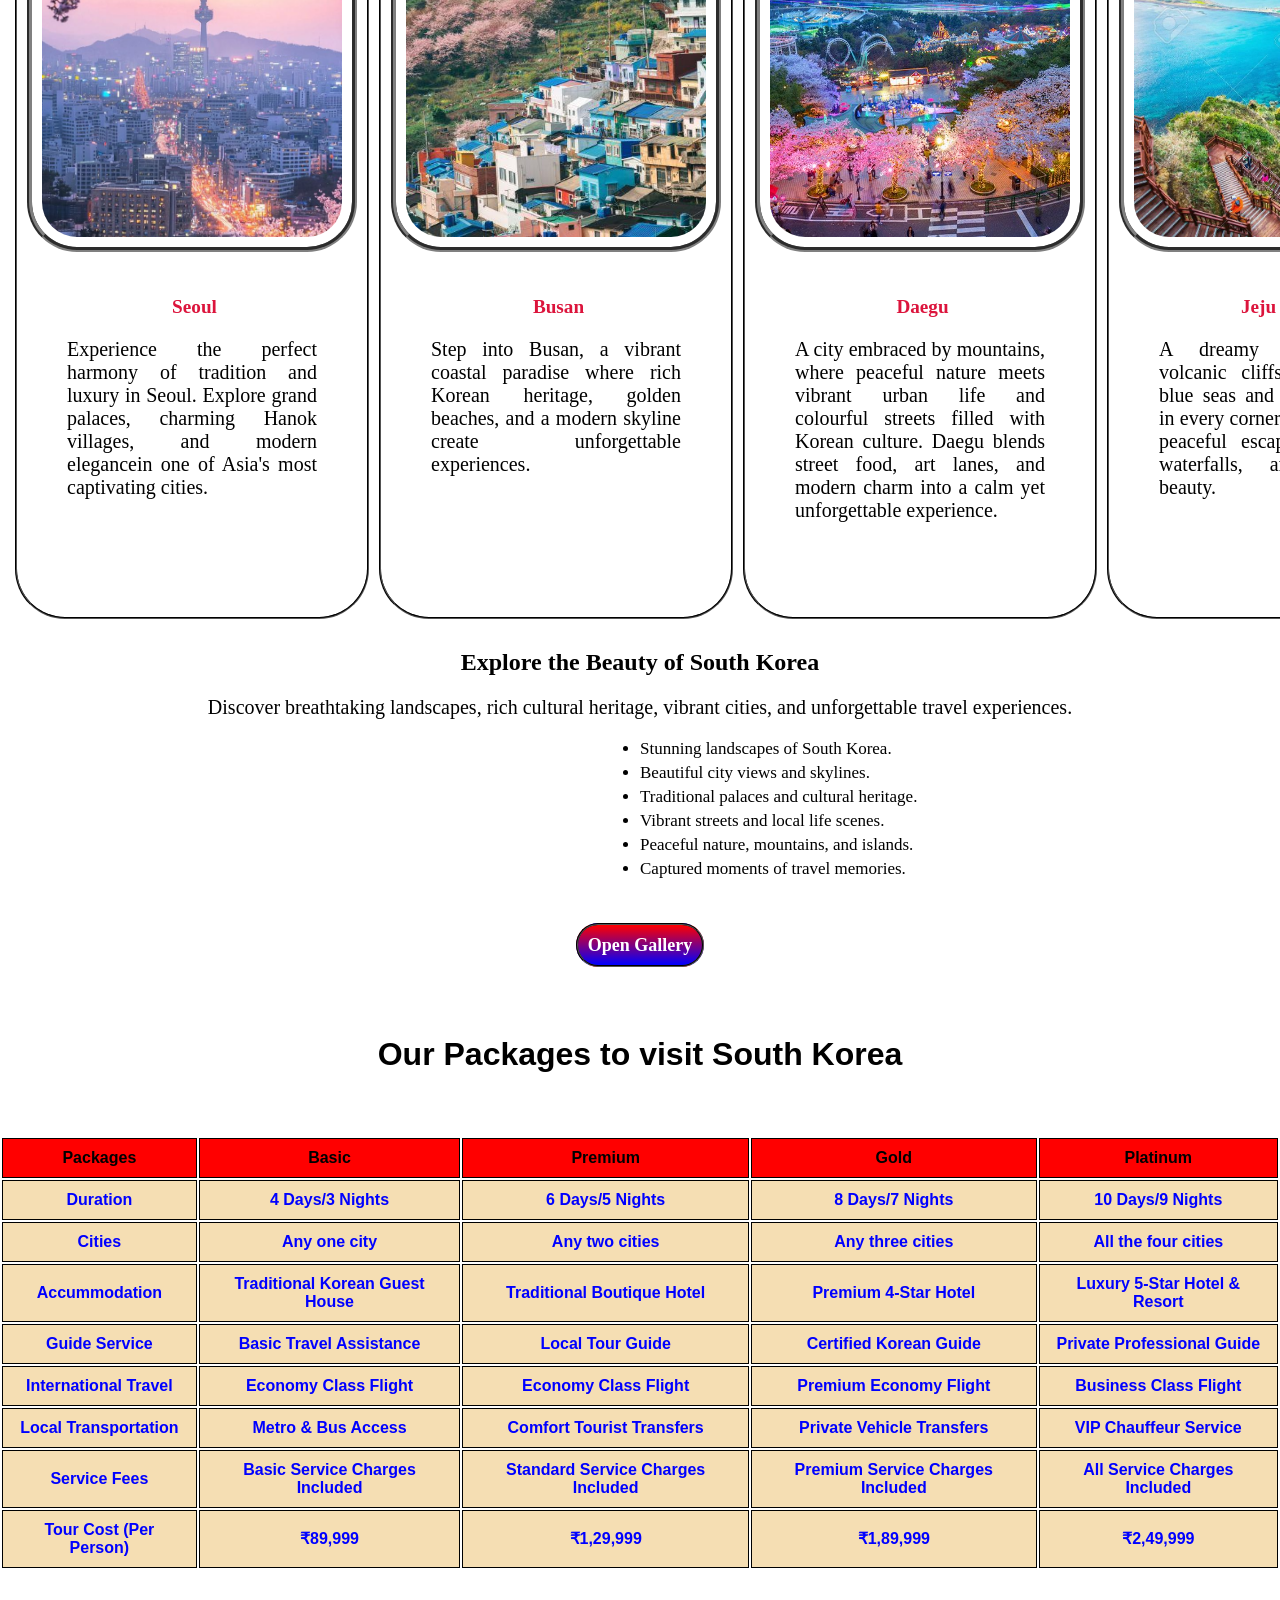
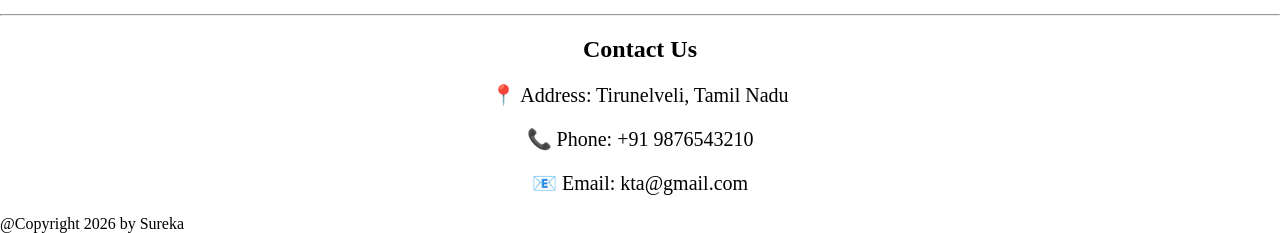
<file: index.html.html>
<!DOCTYPE html>
<html lang="en">
<head>
    <meta charset="UTF-8">
    <meta name="viewport" content="width=device-width, initial-scale=1.0">
    <title>Krish Travel Agency</title>
    <link rel="icon" href="images/Untitled design.png">
    <link rel="stylesheet" href="style.css">
</head>
<body>
      <nav class="nav">
      <ul class="nav ul">
        <video width="100px" autoplay muted loop class="v">
            <source src="images/Untitled_design-removebg-preview.png" type="video/mp4">
        </video>
          <a href="#home">Home</a>
          <a href="#about">About</a>
          <a href="#destination">Destination</a>
          <a href="#gallery">Gallery</a>
          <a href="#packages">Packages</a>
          <a href="#contact">Contact</a>
          <button class="bt" onclick="window.location.href='index.html'">
          Book Now
          </button>
      </ul>
  </nav>
  <center id="home">
    <div class="top">
    <img src="images/su.jpg">
    <h4 class="h4">Travel Beyond Expectations</h4>
    <p class="para">Explore South Korea with Confort, Elegance and Expert Guidance</p>
    </div>
    <div>
    <h2 class="h2">Introduction</h2>
    <p class="p">
      Discover South Korea 🇰🇷 with Krish Agency, where timeless traditions meet modern luxury in perfect harmony. 
      From majestic palaces, serene temples, and historic villages that reflect centuries of rich heritage, to dazzling skylines and vibrant cities filled with innovation and style, every journey is crafted to feel extraordinary.
      Beyond the cities, peaceful mountains, scenic coastlines, and tranquil islands reveal the natural beauty of Korea. 
      With Krish Agency, every trip becomes a graceful blend of culture, elegance, and modern experiences turning your travel into an unforgettable memory.
    </p>
    <img src="images/south.jpg" alt="South Korea">
    </div>
    <section id="about">
    <h2 class="h2">About Us</h2>
    <p class="p">
        Krish Travel Agency offers distinguished travel experiences that celebrate the perfect harmony between South Korea's rich cultural traditions and contemporary luxury.
        We create carefully curated journeys featuring historic landmarks, authentic cultural encounters, premium accommodations, and personalised services. 
        Our goal is to provide every traveller with an experience that is elegant, meaningful, and truly unforgettable.
    </p>
    <img src="images/Untitled design.png" class="img" alt="Logo">
    <h2 class="h2">Mission & Vision</h2>
    <p class="p">
      Our mission is to offer world class travel experiences that combine tradition, modern lifestyle, and comfort.
      We aim to make every journey inspiring, enjoyable, and stress free for every traveler.
    </p>
    <h2 class="h2">Our Services</h2>
    <p class="p">
      We provide curated travel experiences including city tours, cultural exploration, luxury travel packages, and nature escapes. 
      Every trip is designed with care, comfort, and quality in mind.
    </p>
    <h2 class="h2">Destinations We Cover</h2>
    <p class="p">
      Explore the beauty of South Korea through iconic destinations like Seoul, Busan, Daegu, Jeju Island. 
      From historic landmarks to modern cities and natural wonders, every place offers a unique experience.
    </p>
    <h2 class="h2">Why Choose Krish Agency</h2>
    <p class="p">
      We focus on providing trusted, safe, and premium travel experiences. 
      Our services are designed to give you comfort, personalized attention, and unforgettable memories at every step of your journey.
    </p>
    <h2 class="h2">Customer Experience</h2>
    <p class="p">
      With Krish Agency, you can expect smooth planning, reliable support, and carefully crafted itineraries. 
      We ensure every traveler enjoys a comfortable and memorable journey without stress.
    </p> 
    <h2 class="h2">Why choose South Korea</h2>
    <p class="p">
        South Korea is a destination where centuries-old traditions exist alongside modern innovation.
        Visitors can explore magnificent royal palaces, traditional Hanok villages, ancient temples, and cultural heritage sites while enjoying world-class hospitality, luxury shopping, and vibrant city life. 
        This unique blend of tradition, culture, and sophistication makes South Korea an exceptional destination for travellers seeking both authenticity and comfort.
    </p>
    <h2 class="h2">Start Your Journey</h2>
    <p class="p">
      Begin your dream travel experience with Krish Agency today. 
      Let us turn your trip into a beautiful story filled with culture, luxury, and unforgettable moments.
    </p>
    </section>
    <section id="destination">
        <h2 class="h2">Destination</h2>
        <div class="map">
        <iframe 
        src="https://www.google.com/maps/embed?pb=!1m18!1m12!1m3!1d3314071.259140324!2d125.23266392487285!3d35.7901684185686!2m3!1f0!2f0!3f0!3m2!1i1024!2i768!4f13.1!3m3!1m2!1s0x356455ebcb11ba9b%3A0x91249b00ba88db4b!2sSouth%20Korea!5e0!3m2!1sen!2sin!4v1781793408657!5m2!1sen!2sin" width="600" height="450" style="border:0;" allowfullscreen="" loading="lazy" referrerpolicy="no-referrer-when-downgrade" padding>
        </iframe>
        </div>
       <section class="container">
          <div class="d">
            <img src="images/seoul.jpg" class="img" alt="Seoul">
            <div class="card">
              <h3 class="head">
                Seoul
              </h3>
              <p class="c">
                Experience the perfect harmony of tradition and luxury in Seoul.
                Explore grand palaces, charming Hanok villages, and modern elegancein one of Asia's most captivating cities.
              </p>
            </div>
          </div>
          <div class="d">
          <img src="images/busan.jpg" class="img" alt="Busan">
            <div class="card">
              <h3 class="head">
                Busan
              </h3>
              <p class="c">
                Step into Busan, a vibrant coastal paradise where rich Korean heritage, golden beaches, and a modern skyline create unforgettable experiences.
              </p>
            </div>
          </div>
          <div class="d">
            <img src="images/daegu.jpg" class="img" alt="Daegu">
            <div class="card">
              <h3 class="head">
                Daegu
              </h3>
              <p class="c">
                A city embraced by mountains, where peaceful nature meets vibrant urban life and colourful streets filled with Korean culture.
                Daegu blends street food, art lanes, and modern charm into a calm yet unforgettable experience.
              </p>
            </div>
          </div>
          <div class="d">
            <img src="images/jeju.jpg" class="img" alt="Jeju Island">
            <div class="card">
              <h3 class="head">
                Jeju Island
              </h3>
              <p class="c">
                A dreamy island where volcanic cliffs meet endless blue seas and nature breathes in every corner.
                Jeju Island is a peaceful escape of sunrises, waterfalls, and untouched beauty.
              </p>
            </div>
          </div>
        </section>
    <section id="gallery">
    <div>
    <h2 class="h2">
        Explore the Beauty of South Korea
    </h2>
    <p class="p1">
        Discover breathtaking landscapes, rich cultural heritage,
        vibrant cities, and unforgettable travel experiences.
    </p>
    <ul>
        <li class="o">Stunning landscapes of South Korea.</li>
        <li class="o">Beautiful city views and skylines.</li>
        <li class="o">Traditional palaces and cultural heritage.</li>
        <li class="o">Vibrant streets and local life scenes.</li>
        <li class="o">Peaceful nature, mountains, and islands.</li>
        <li class="o">Captured moments of travel memories.</li>
    </ul><br><br>
    <section id="gallery">
    <a href="gallery.html" target="_blank" class="btn">
        Open Gallery
    </a>
</section><br><br><br>
<section id="packages"> 
  <h2 style="font-family: Arial, Helvetica, sans-serif; font-size: xx-large; font-weight: bolder;">Our Packages to visit South Korea</h2><br><br>
  <table class="table">
    <tr>
      <th>Packages</th>
      <th>Basic</th>
      <th>Premium</th>
      <th>Gold</th>
      <th>Platinum</th>
    </tr>
    <tr>
      <td>Duration</td>
      <td>4 Days/3 Nights</td>
      <td>6 Days/5 Nights</td>
      <td>8 Days/7 Nights</td>
      <td>10 Days/9 Nights</td>
    </tr>
    <tr>
      <td>Cities</td>
      <td>Any one city</t>
      <td>Any two cities</td>
      <td>Any three cities</td>
      <td>All the four cities</td>
    </tr>
    <tr>
      <td>Accummodation</td>
      <td>Traditional Korean Guest House</td>
      <td>Traditional Boutique Hotel</td>
      <td>Premium 4-Star Hotel</td>
      <td>Luxury 5-Star Hotel & Resort</td>
    </tr>
   <tr>
      <td>Guide Service</td>
      <td>Basic Travel Assistance</td>
      <td>Local Tour Guide</td>
      <td>Certified Korean Guide</td>
      <td>Private Professional Guide</td>
   </tr>
   <tr>
      <td>International Travel</td>
      <td>Economy Class Flight</td>
      <td>Economy Class Flight</td>
      <td>Premium Economy Flight</td>
      <td>Business Class Flight</td>
    </tr>

    <tr>
      <td>Local Transportation</td>
      <td>Metro & Bus Access</td>
      <td>Comfort Tourist Transfers</td>
      <td>Private Vehicle Transfers</td>
      <td>VIP Chauffeur Service</td>
    </tr>
    <tr>
      <td>Service Fees</td>
      <td>Basic Service Charges Included</td>
      <td>Standard Service Charges Included</td>
      <td>Premium Service Charges Included</td>
      <td>All Service Charges Included</td>
    </tr>
    <tr>
      <td>Tour Cost (Per Person)</td>
      <td>₹89,999</td>
      <td>₹1,29,999</td>
      <td>₹1,89,999</td>
      <td>₹2,49,999</td>
    </tr>
  </table>
</section>
  </center><br><br><hr>
  <section id="contact">
    <h2 class="pa">Contact Us</h2>
    <p class="pa">📍 Address: Tirunelveli, Tamil Nadu</p>
    <p class="pa">📞 Phone: +91 9876543210</p>
    <p class="pa">📧 Email: kta@gmail.com</p>
    <footer style="t">@Copyright 2026 by Sureka</footer>
  </section>
</body>
</html>
</file>
<file: style.css>
body{
    margin: 0;
    padding: 0;
    overflow-x: hidden;
    font-family: 'Times New Roman', Times, serif;
}
.nav{
    position: fixed;
    left: 0;
    top: 0;
    width: 100%;
    height: 100px;
    background-color:peachpuff;
    padding: 30px 15px;
    z-index: 1000;
}
a{
    text-decoration: none;
    color: black;
    font-size: large;
    font-weight: bold;
}
.nav ul{
    display: flex;
    align-items:center;
    list-style:none;
    justify-content: space-around;
    padding-top: 3px;
}
h3{
    font-family: 'Times New Roman', Times, serif;
    font-weight: bold;
    font-size: larger;
}
.para{
    position: absolute;
    top: 55%;
    left: 50%;
    transform: translate(-50%, -50%);
    color: rgb(255, 0, 255);
    text-align: center;
    width: 70%;
    font-size: x-large;
    font-weight: bold;
    text-shadow: 2px 2px 5px black;
    pointer-events: none;
}
.nav a{
    text-decoration: none;
    color: rgb(111, 111, 200);
    font-size: large;
    font-weight: bold;
    border-radius: 8px;
    padding: 10px 15px;
    display: inline-block;
    transition: all 0.3s ease-in-out;
}
.nav a:hover{
    color: red;
    box-shadow: 5px 5px black;
}
p{
    padding-left: 50px;
    padding-right: 50px;
    font-size:20px;
    text-align: justify;
}
#contact{
    padding:0;
}
#home{
    padding:0;
}
#about{
    padding:0;
}
html{
    scroll-behavior: smooth;
}
.img{
    width: 300px !important;
    height: 300px !important;
    border-radius: 50px !important;
    border: 5px groove gray !important;
    padding: 10px !important;
    object-fit: cover !important;
    right: 20px !important;
    transition:
        transform 0.5s ease-in-out,
        box-shadow 0.5s ease-in-out,
        opacity 0.5s ease-in-out !important;
}
.img:hover{
    transform: scale(1.1) !important;
    box-shadow: 10px 10px 15px black !important;
    opacity: 0.8 !important;
}
.image-container{
    display: flex !important;
    justify-content: center !important;
    gap: 30px !important;
    flex-wrap: wrap !important;
    margin-top: 20px !important;
}
.top{
    position: relative;
    display: flex;
    justify-content: center;
}
.top img{
    width: 100%;
    max-width: 100%;
    height: 500px;
    object-fit:fill;
    margin-top: 0;
}
.h4{
    position: absolute;
    top: 52%;
    left: 50%;
    transform: translate(-50%, -50%);
    color:red;
    text-align: center;
    width: 70%;
    font-size: xx-large;
    font-weight: bolder;
    text-shadow: 2px 2px 5px black;
    pointer-events: none;
}
.he{
    padding-top: 120px;
    text-align: center;
}
.im{
    width: 100% !important;
    height: 700px !important;
    margin-top: 50px !important;
}
h3{
    margin-left: 50px;
}
center img{
    margin-top: 15px;
}
.v{
    height: 100px;
    border-radius: 10px;
    background-color: transparent;
    border: 2px groove gray;
    transition: transform 0.3s ease-in-out,
                box-shadow 0.3s ease-in-out;
}
.v:hover{
    box-shadow: 10px 10px 15px black;
    transform: scale(1.1);
}
.p1{
    text-align: center;
    font-size: 20px;
}
.va{
    font-weight: bolder !important;
    text-align: center !important;
}
.btn{
    padding: 10px !important;
    width: 200px !important;
    background-image: linear-gradient(red,blue) !important;
    color: white !important;
    border-radius: 50px !important;
    border: 2px groove black !important;
    transition: transform 0.3s ease-in-out,
                box-shadow 0.3s ease-in-out !important;
}
.btn:hover{
    background-color: gray !important;
    columns: black !important;
    transform: translate3d(-10px) !important;
    box-shadow: 10px 10px 10px grey !important;
}
.bt{
    padding: 10px;
    background-image: linear-gradient(red,blue);
    color: white;
    border-radius: 50px;
    border: 2px groove black;
    animation: mybtn 2s infinite alternate;
    cursor: pointer;
}
@keyframes mybtn {
    0% {box-shadow:0 0 10px aqua;}
    25%{box-shadow: 0 0 20px aquamarine;}
    50%{box-shadow: 0 0 30px skyblue;}
    75%{box-shadow: 0 0 20px rgb(66, 233, 255);}
    100%{box-shadow:0 0 10px rgb(32, 179, 237);}
}
.map{
    width: 100%;
    height: 500px;
}
.map iframe{
    width: 100%;
    height: 100%;
    border: 0;
    border-radius: 10px;
}
.card{
    width: 350px;
    height: 320px;
    margin-top: 40px;
    border-radius: 50px;

}
.d{
    border: 2px groove black;
    width: 400px;
    height: 700px;
    margin-top: 30px;
    border-radius: 50px;
    padding-top: 20px;
    padding-bottom: 10px;
}
.c{
    text-align: justify;
    color: black;
}
.head{
    text-align: center;
    padding-right: 45px;
    color:crimson;
}
.container{
    display: flex;
    padding: 10px;
    gap:10px;
    margin-left: 5px;
}
.o{
    text-align:center;
    color: black;
    font-size: 17px;
    list-style-type:disc;
    text-align: left;
    margin-left: 600px;
    padding-bottom: 4px;
}
.tables{
    border-collapse:collapse;
    max-width: auto;
    border: 2px groove black;
}
th, td{
    border:1px solid black;
    padding:10px;
    text-align:center;
}
th{
    background-color:red;
    color:black;
    font-family:Arial, Helvetica, sans-serif;
    font-weight:bolder;
}
td{
    background-color: wheat;
    color: rgb(0, 0, 255);
    font-family: Arial, Helvetica, sans-serif;
    font-weight: 600;
}
.pa{
    text-align: center;
}
.tab{
    font-family: Arial, Helvetica, sans-serif;
    font-size: xx-large;
    font-weight: bolder;
}
.navbar-brand{
    letter-spacing: 2px;
}
.offcanvas{
    width: 300px;
}
.nav-link{
    font-size: 18px;
    transition: 0.3s;
}
.nav-link:hover{
    padding-left: 10px;
}
.image{
    width: 200px !important;
    height: 200px !important;
    margin-left: 60px !important;
    border-radius: 50px !important;
}
</file>
